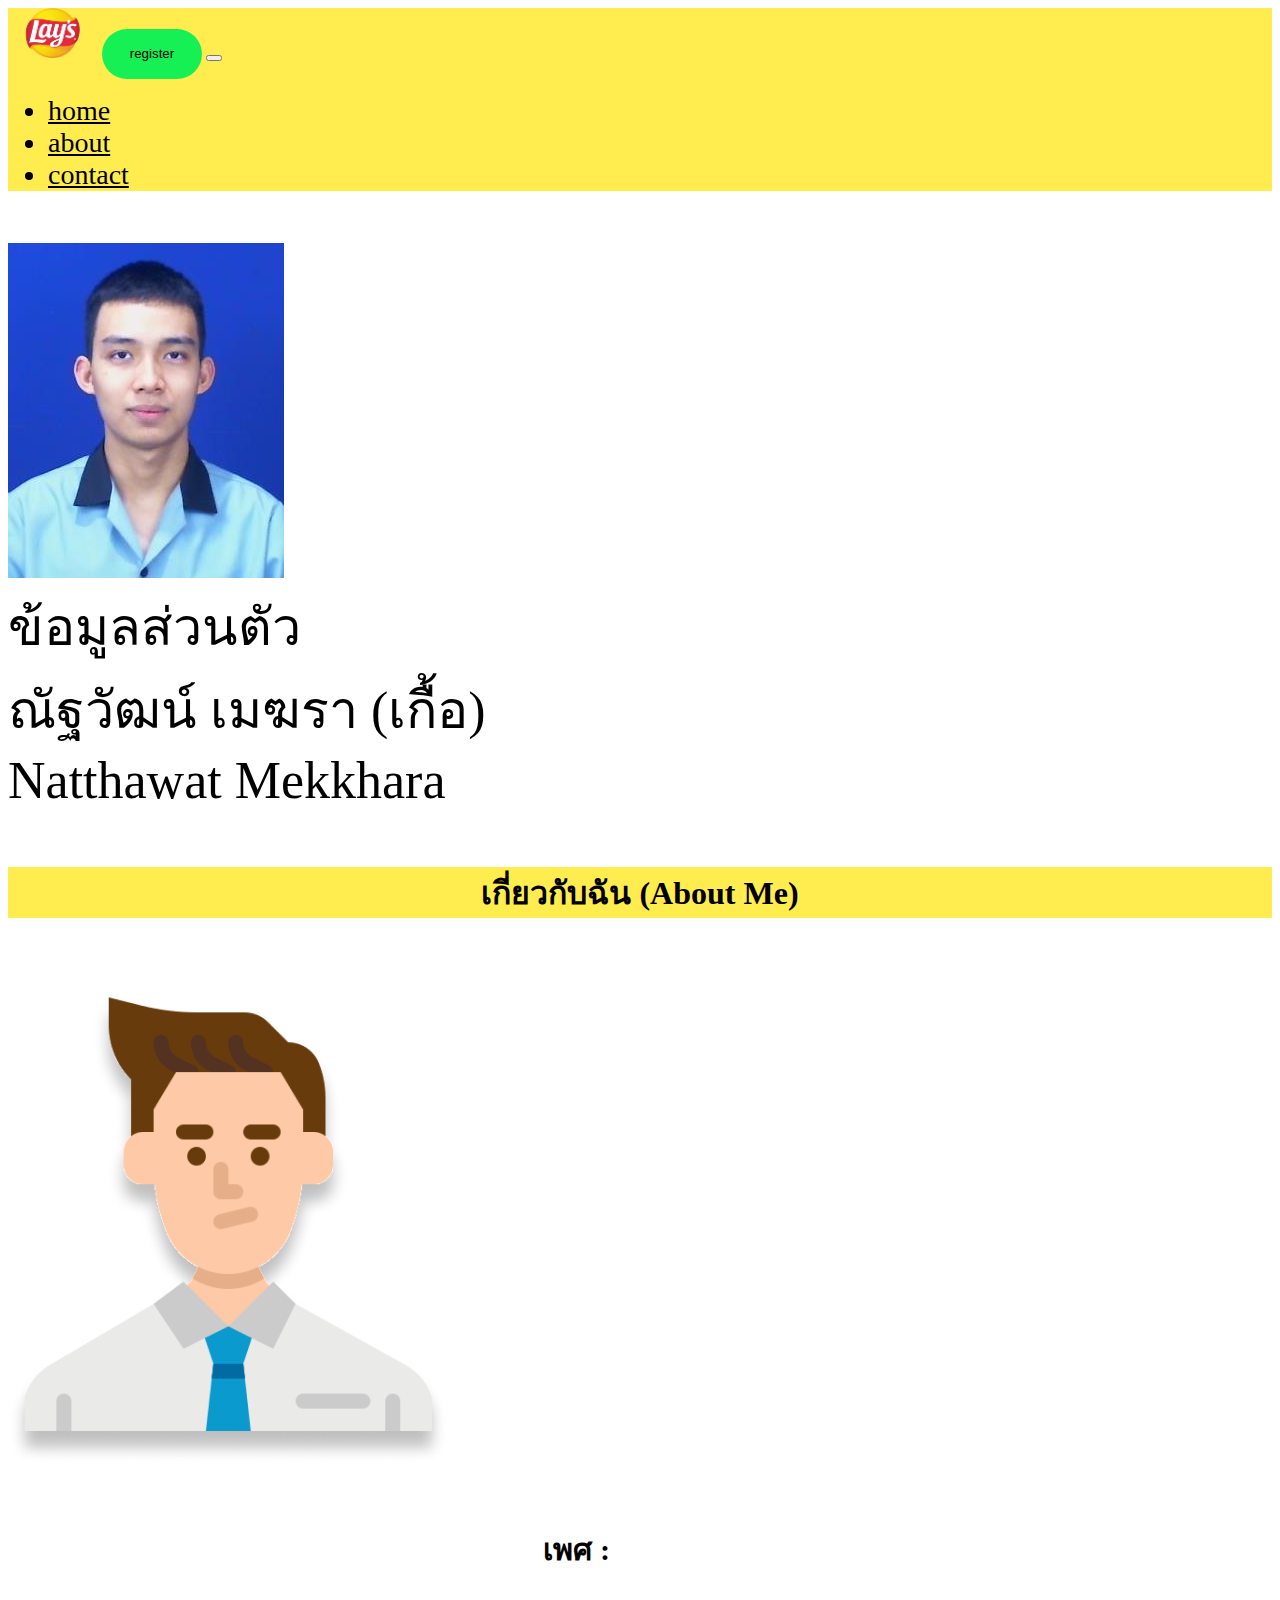
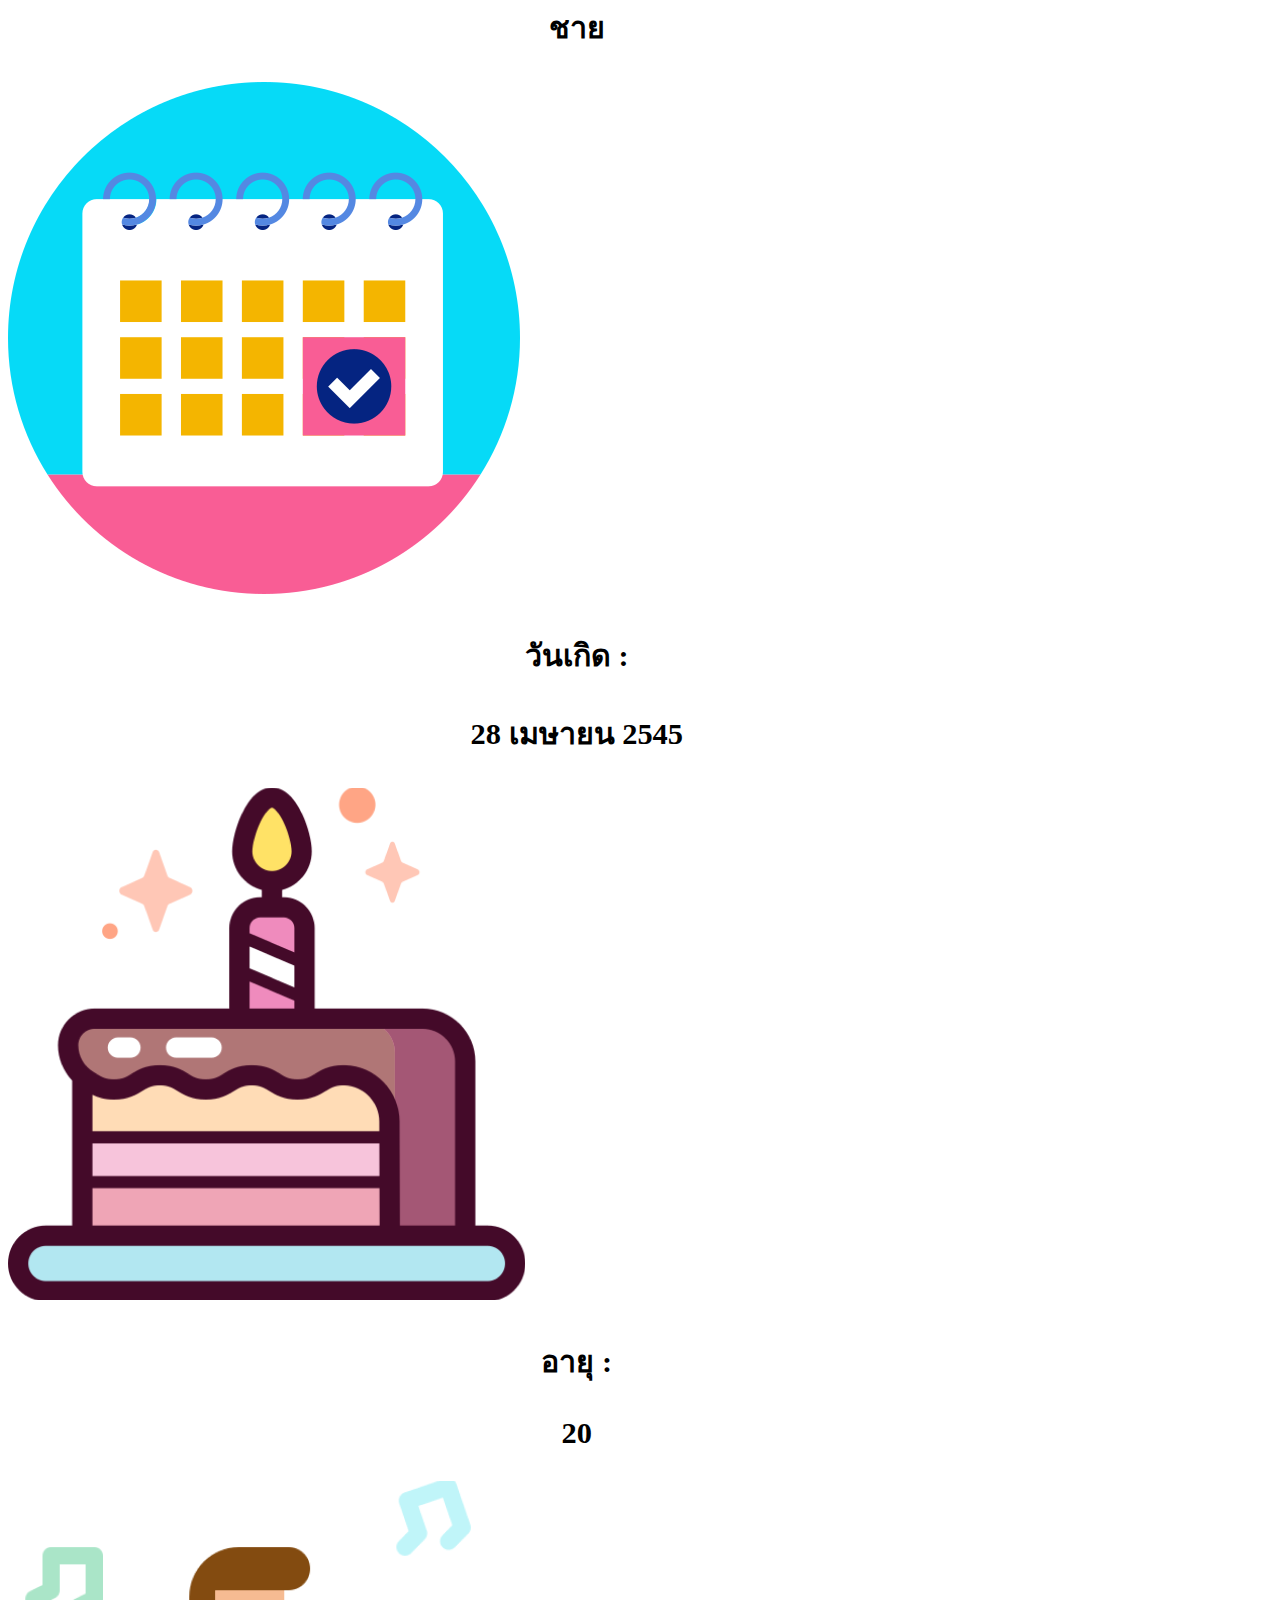
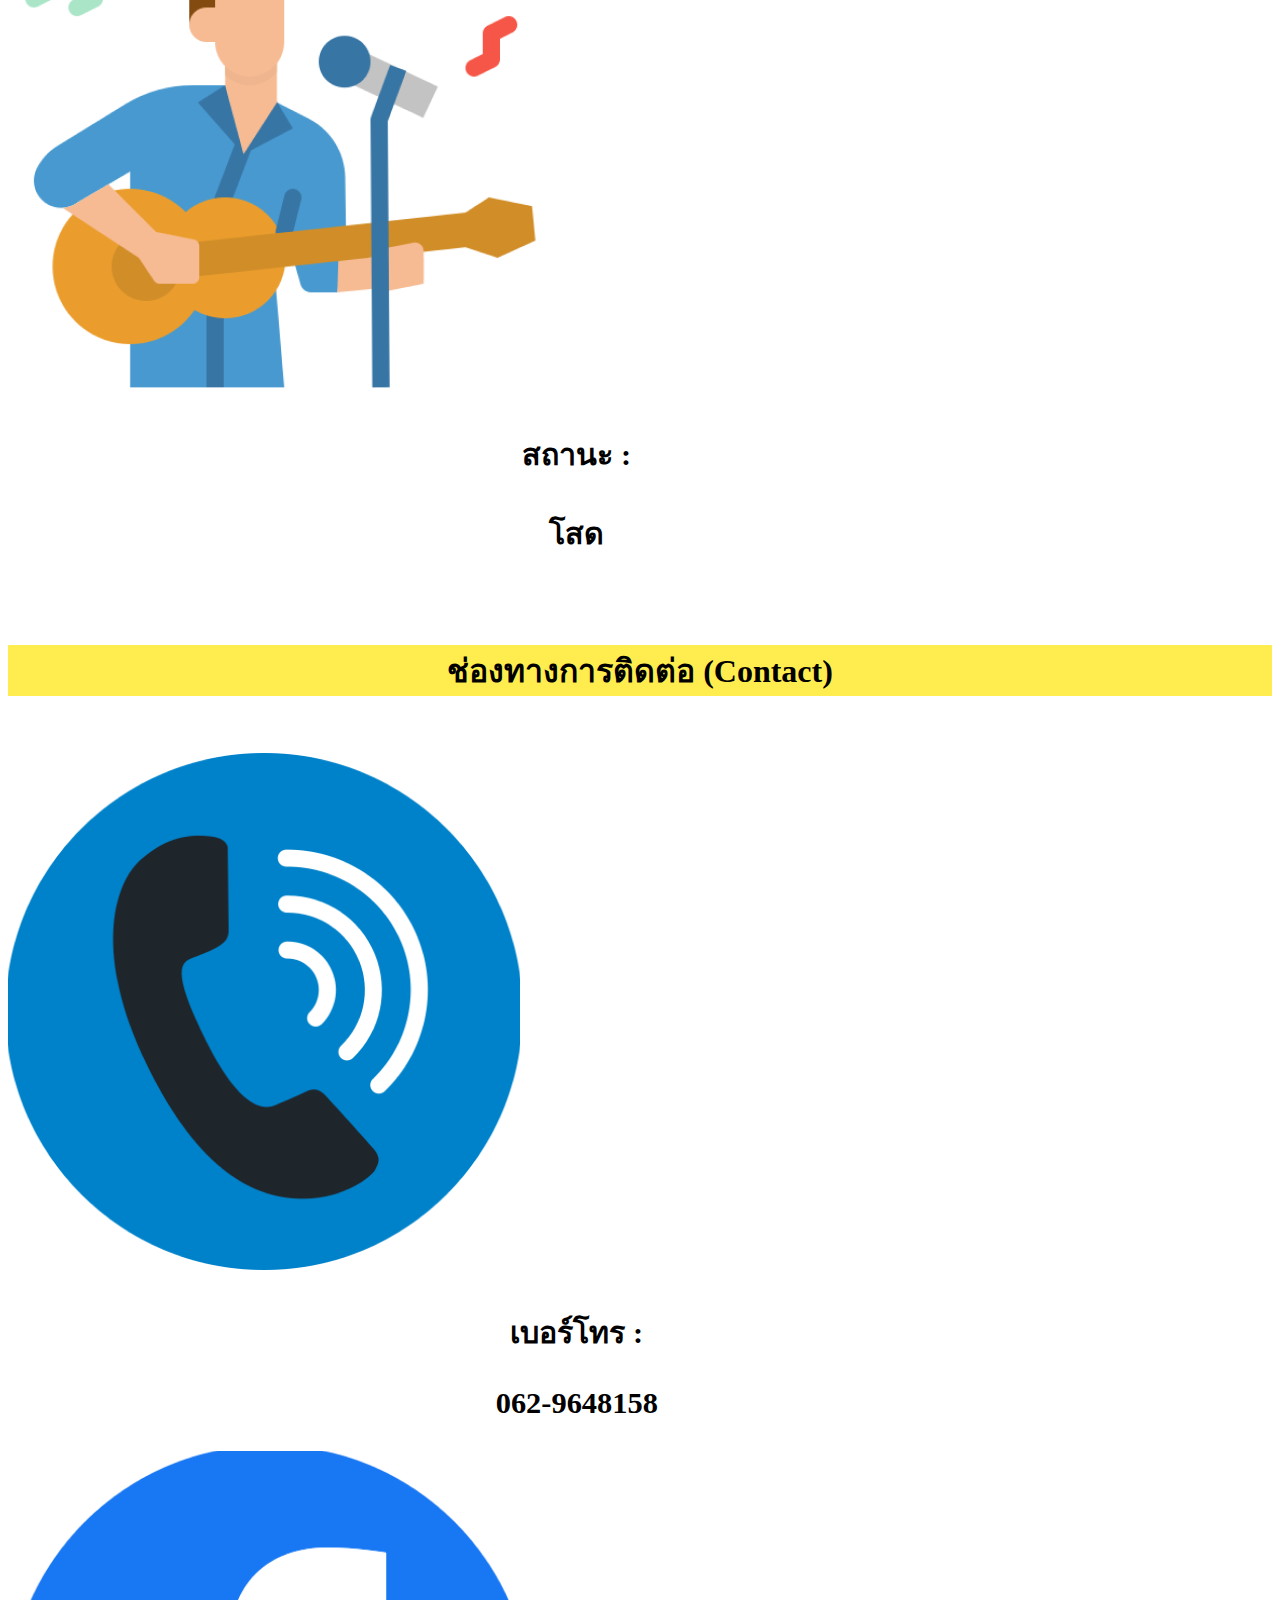
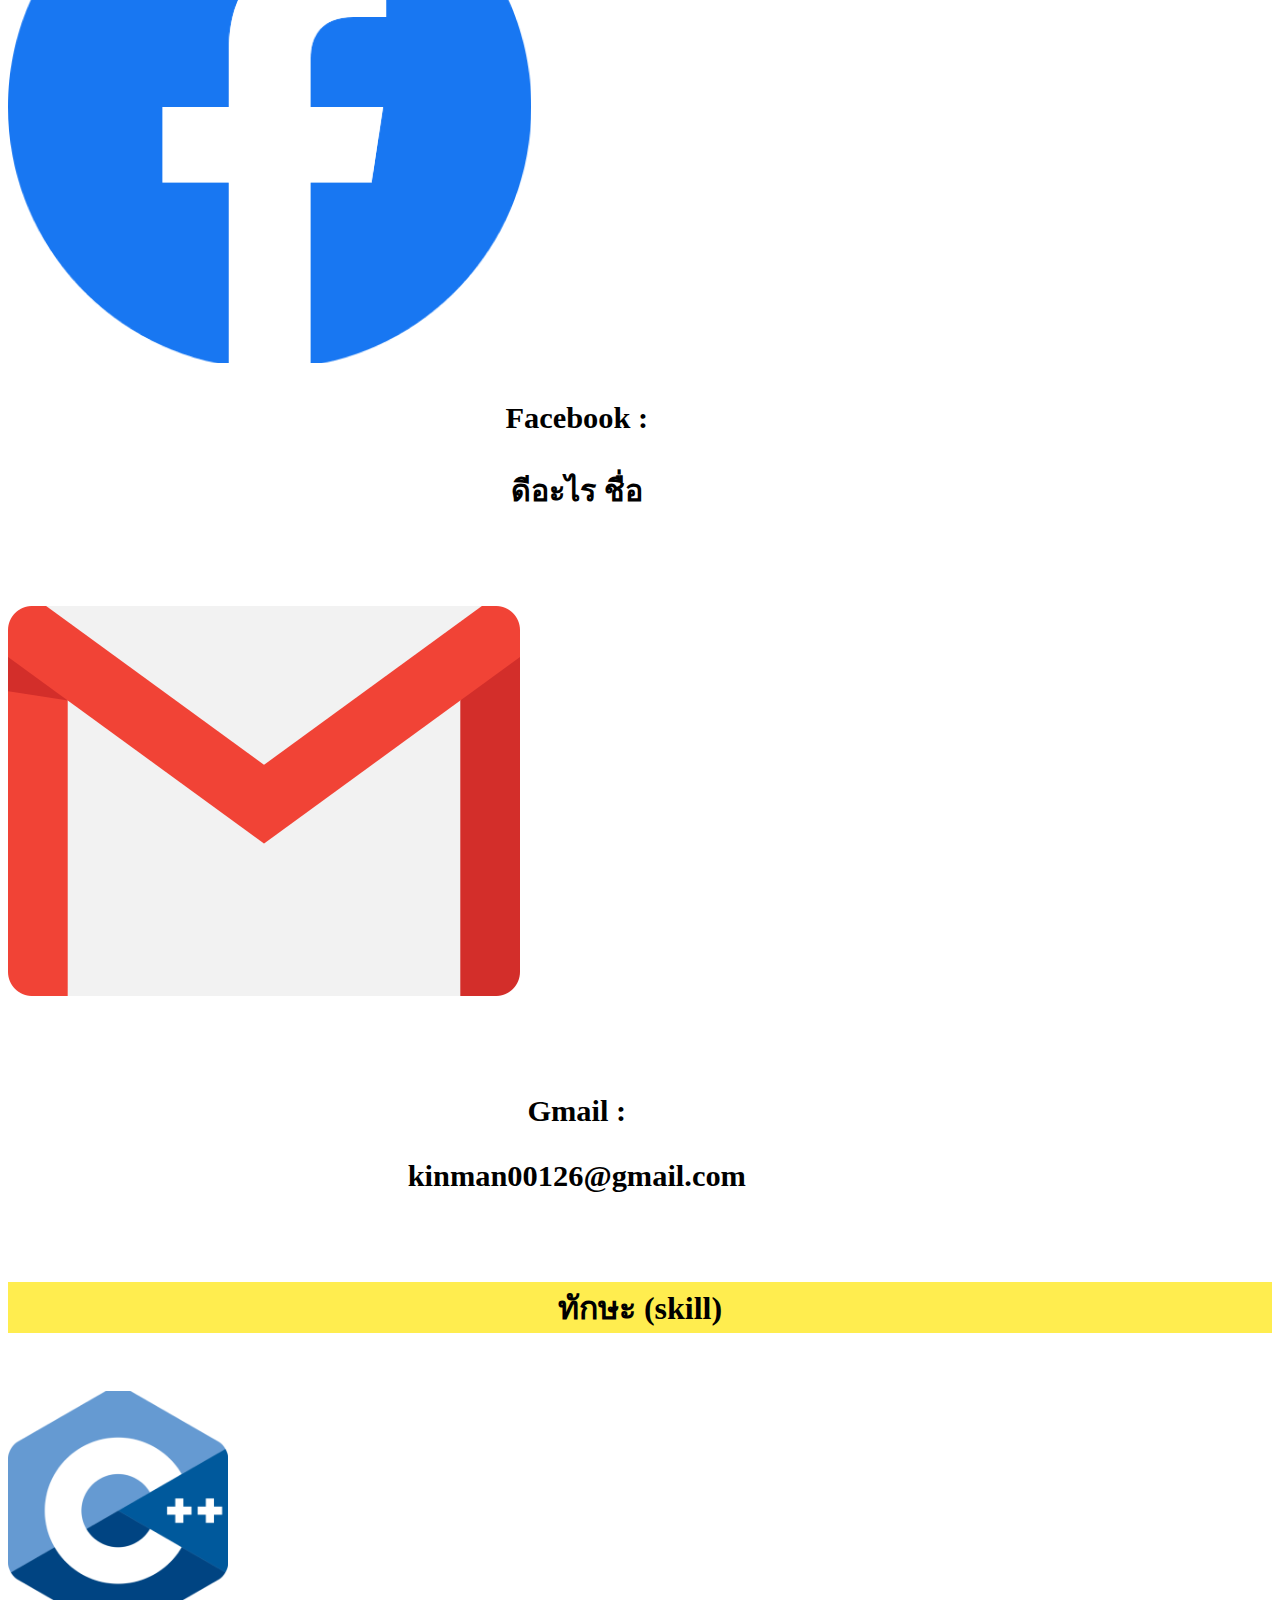
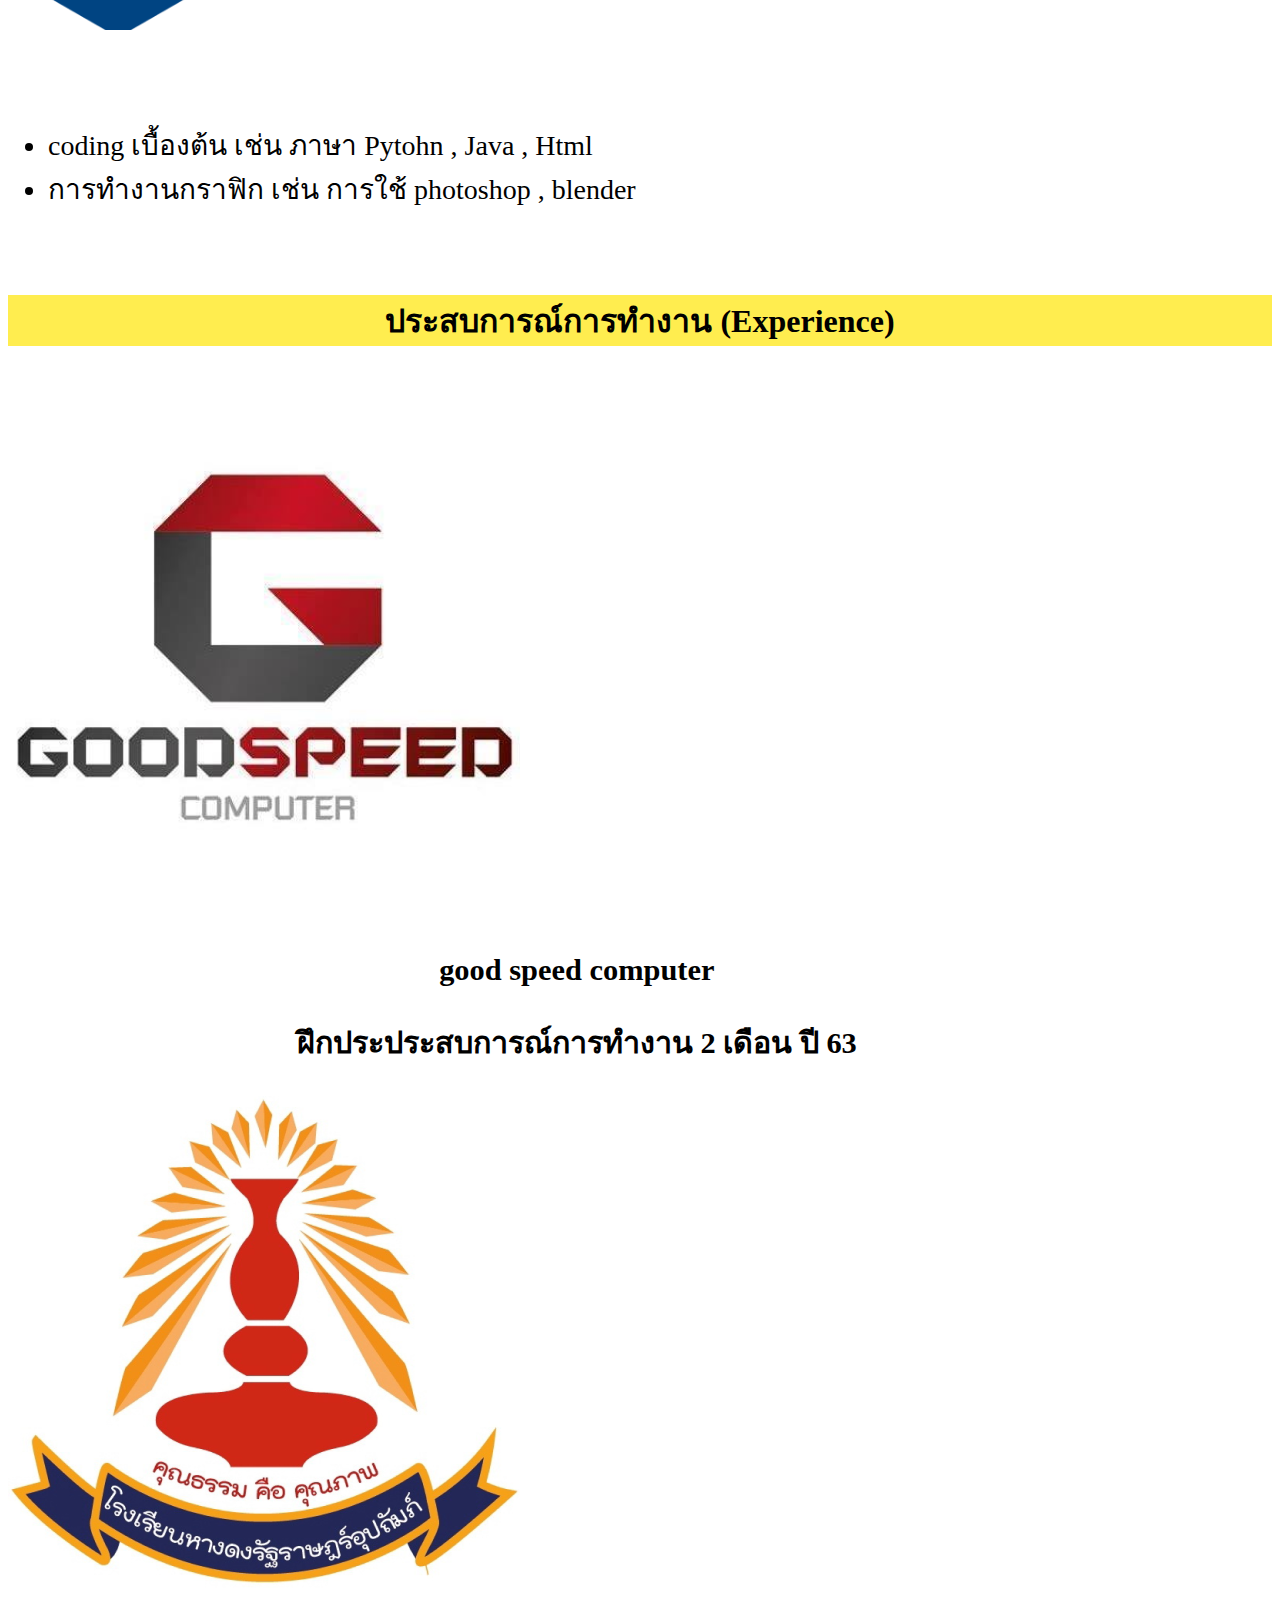
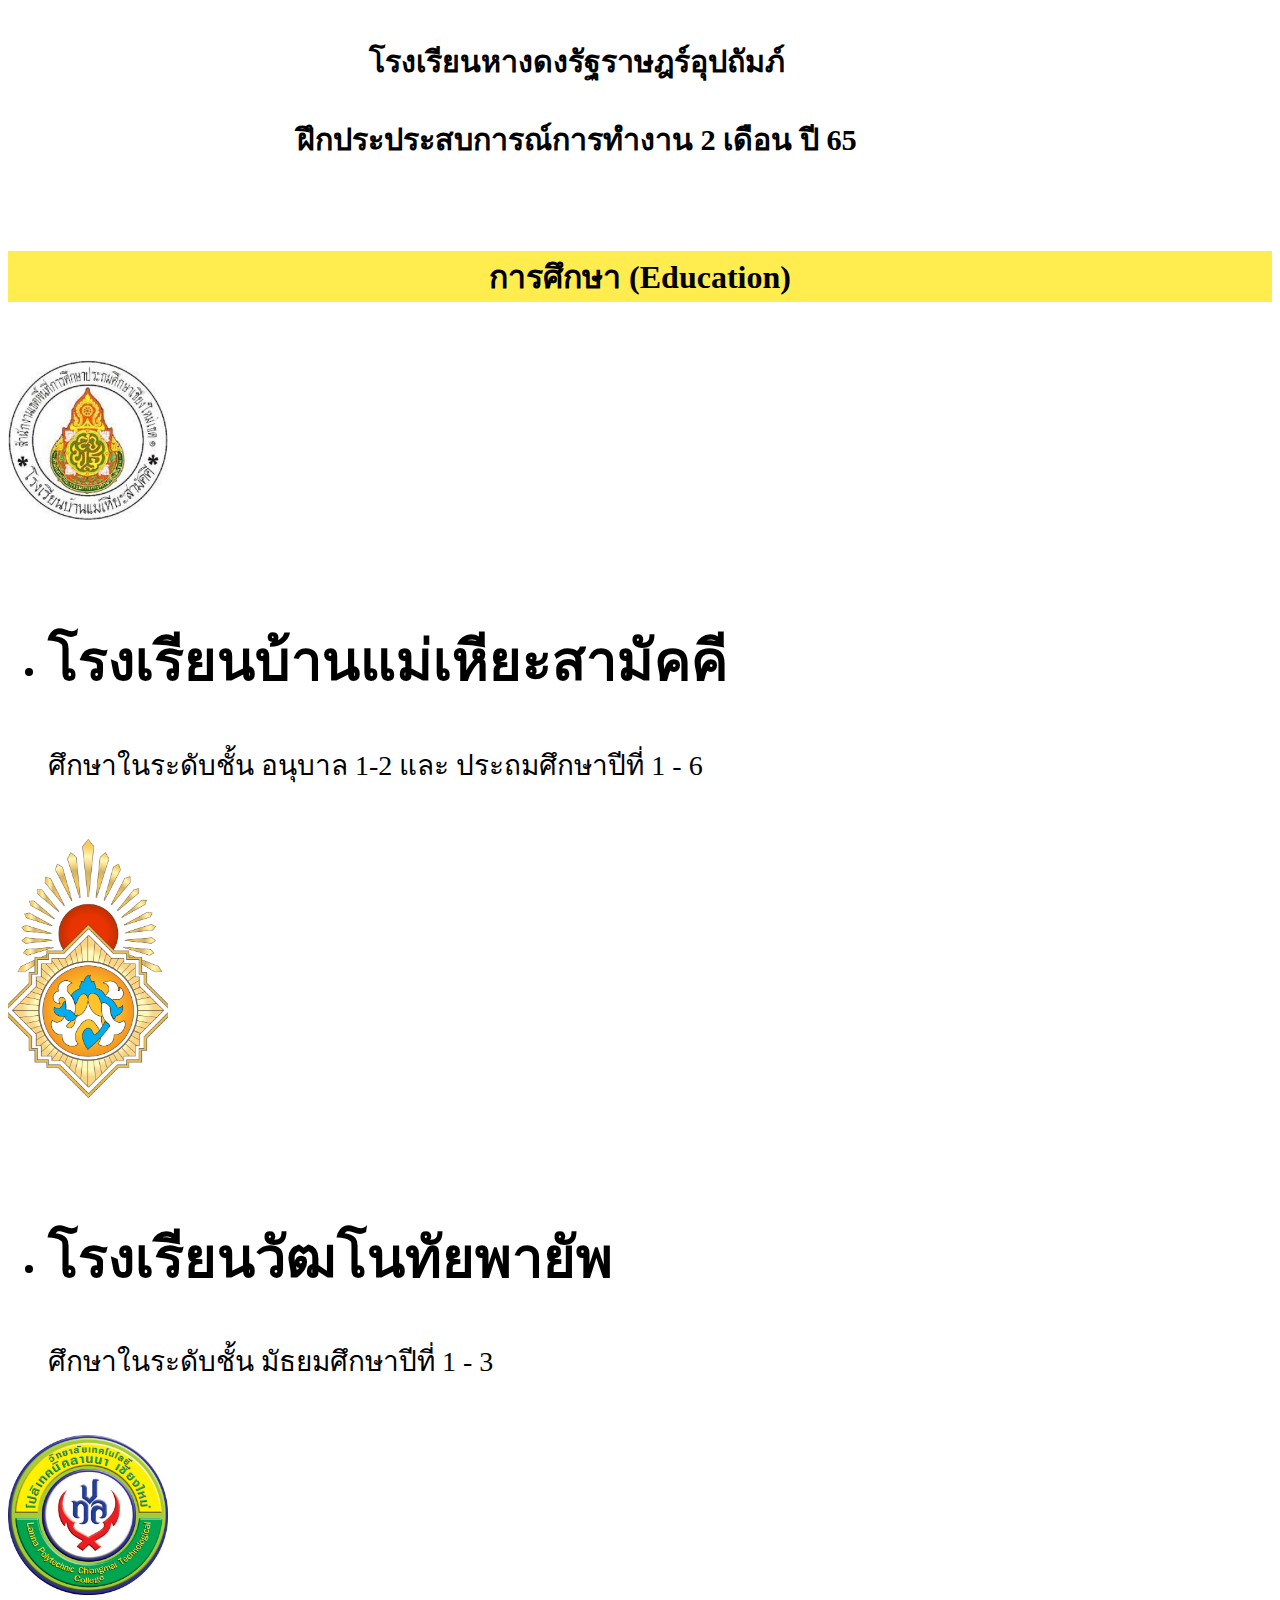
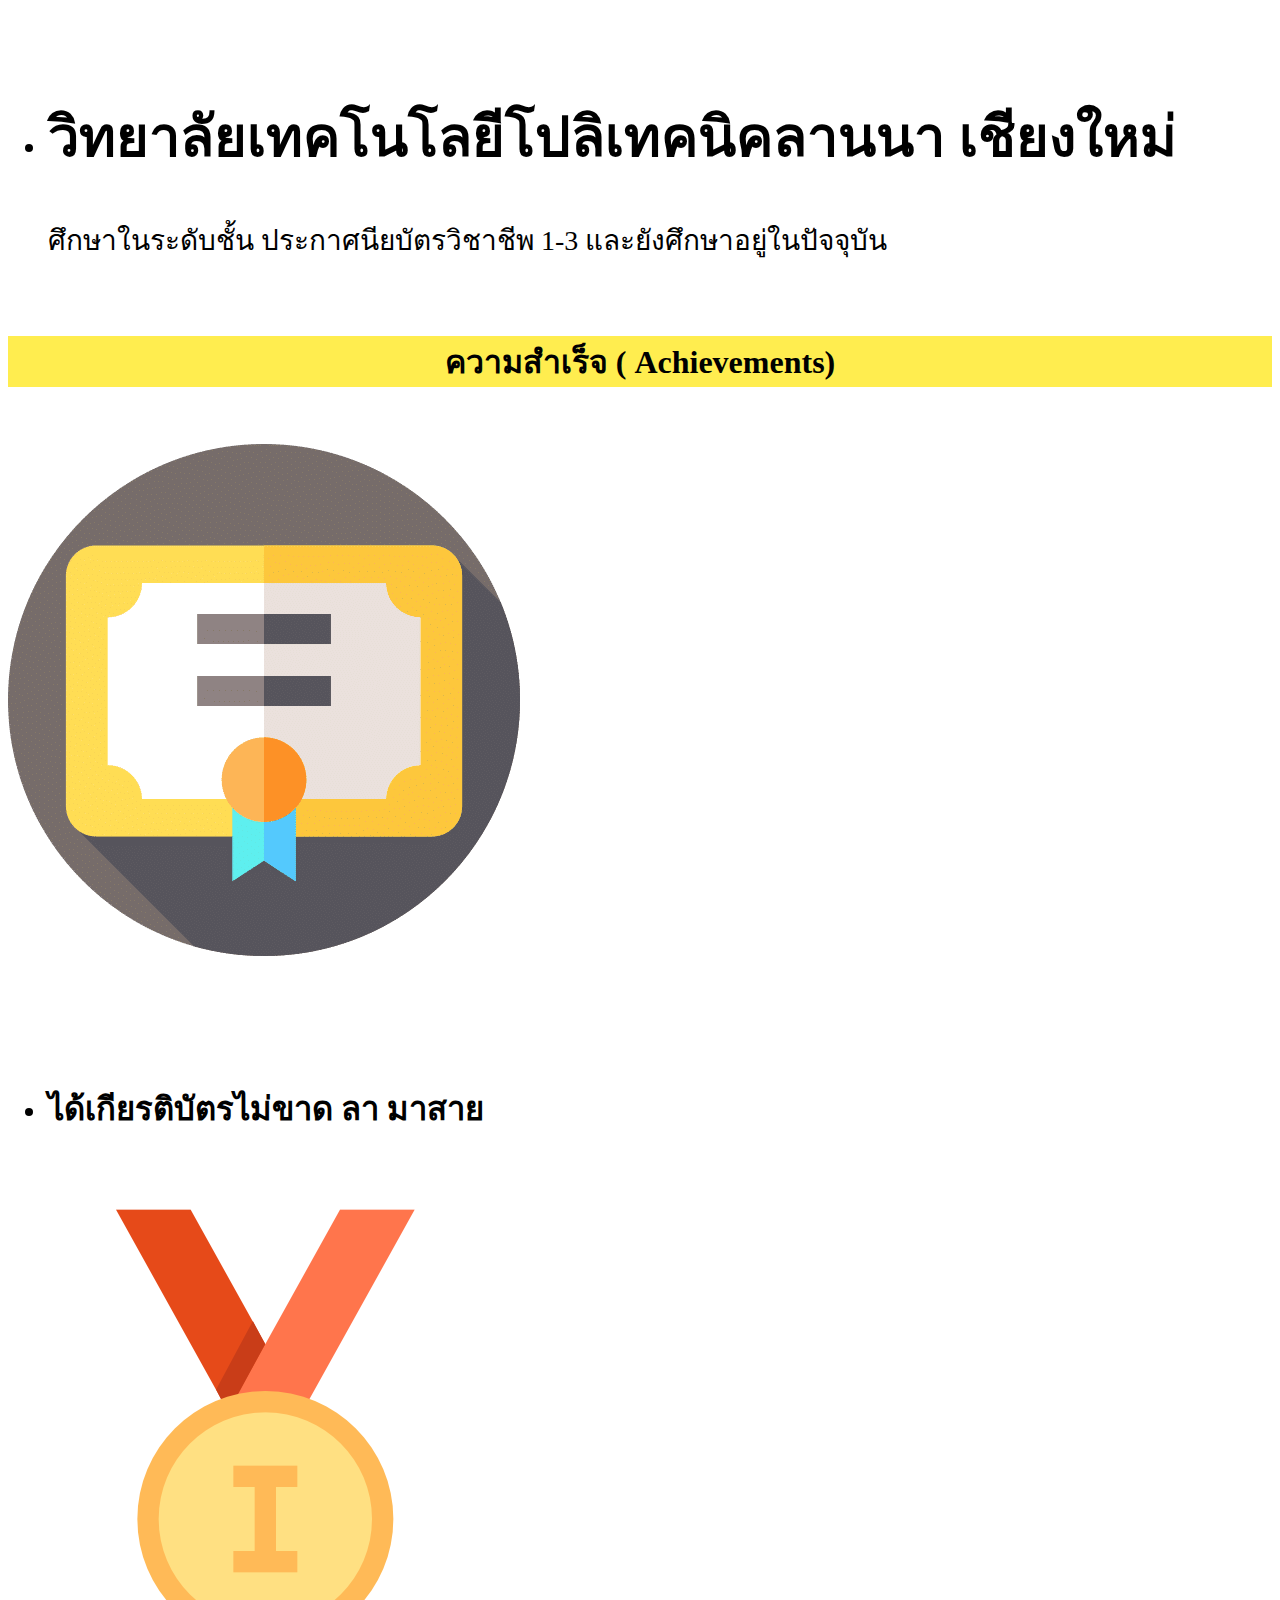
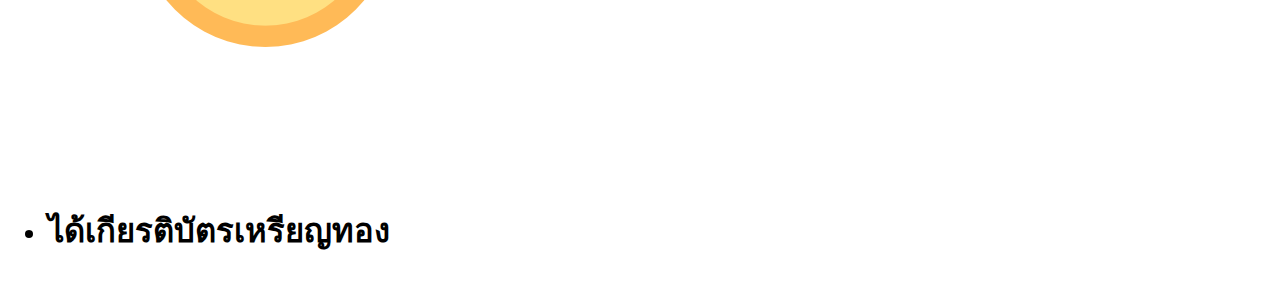
<file: index.html>
<!DOCTYPE html>
<html lang="en">
<head>
    <meta charset="UTF-8">
    <meta http-equiv="X-UA-Compatible" content="IE=edge">
    <meta name="viewport" content="width=device-width, initial-scale=1.0">
    <link href="https://cdn.jsdelivr.net/npm/bootstrap@5.2.3/dist/css/bootstrap.min.css" rel="stylesheet"
        integrity="sha384-rbsA2VBKQhggwzxH7pPCaAqO46MgnOM80zW1RWuH61DGLwZJEdK2Kadq2F9CUG65" crossorigin="anonymous">
    <script src="https://cdn.jsdelivr.net/npm/bootstrap@5.2.3/dist/js/bootstrap.bundle.min.js"
        integrity="sha384-kenU1KFdBIe4zVF0s0G1M5b4hcpxyD9F7jL+jjXkk+Q2h455rYXK/7HAuoJl+0I4"
        crossorigin="anonymous"></script>
    <link rel="stylesheet" href="abstyle.css">
    <title>about me</title>
</head>
<body>
    <nav class="navbar navbar-expand-sm navbar-dark justify-content-center ">
        <div class="container-fluid">
            <img src="img/LaysLogo.png" width="90px" height="50px">
            <button type="button" id="btn1">  register</button>
            <button class="navbar-toggler" type="button" data-bs-toggle="collapse" data-bs-target="#mynavbar">
                <span class="navbar-toggler-icon"></span>
            </button>

            <div class="collapse navbar-collapse" id="mynavbar">
                <ul class="navbar-nav me-auto">
                    <li class="nav-item">
                        <a class="nav-link" href="home.html">home</a>
                    </li>
                    <li class="nav-item">
                        <a class="nav-link" href="index.html">about</a>
                    </li>
                    <li class="nav-item">
                        <a class="nav-link" href="#">contact</a>
                    </li>
                </ul>
            </div>
        </div>
    </nav>

    <br><br>

    <div class="container">
    <div class="row" id ="profile">
        <div class="col-lg-4 col-md-8 col-sm-12">
        <div class="card">
        <img src="img/me.jpg"  class="rounded-circle" alt="">
        </div>
        </div>
        <div class="col-lg-8 col-md-10 col-sm-12">
            ข้อมูลส่วนตัว <br>
            ณัฐวัฒน์ เมฆรา (เกื้อ) <br>
            Natthawat Mekkhara  <br>
            </div>
    </div>
</div>

<br><br>

<div class="row" id="nav1">
    <div class="col-12">
   <center><h1>เกี่ยวกับฉัน  (About Me)</h1></center> 
    </div> 
</div>

<br><br>

<div class="container">
<div class="row" id="navbody1">
    
        <div class="col-lg-3 col-md-6 col-sm-6 ">
            <div class="card" style="width:90%" >
                <div class="imged">
                <img class="card-img-top" src="img/image 2.png" alt="Card image">
                </div>
                <div class="card-body">
                    <h3 class="card-title">เพศ :</h3> 
                     <h3 class="card-title"> ชาย</h3>  
                </div>
            </div>
        </div>
        <div class="col-lg-3 col-md-6 col-sm-6 ">
            <div class="card" style="width:90%">
                <div class="imged">
                <img class="card-img-top" src="img/image 3.png" alt="Card image">
            </div>
                <div class="card-body">
                    <h3 class="card-title">วันเกิด :   
                    <h3 class="card-title" >28 เมษายน 2545</h3>
                </div>
            </div>
        </div>
        <div class="col-lg-3 col-md-6 col-sm-6 ">
            <div class="card" style="width:90%">
                <div class="imged">
                <img class="card-img-top" src="img/image 4.png" alt="Card image">
            </div>
                <div class="card-body">
                    <h3 class="card-title">อายุ : </h3>
                    <h3 class="card-title"> 20</h3> 
                </div>
            </div>
        </div>
        <div class="col-lg-3 col-md-6 col-sm-6 ">
            <div class="card" style="width:90%">
                <div class="imged">
                <img class="card-img-top" src="img/image 5.png" alt="Card image">
            </div>
                <div class="card-body">
                    <h3 class="card-title">สถานะ : </h3>  
                    <h3 class="card-title"> โสด</h3>   
                </div>
            </div>
        </div>
</div>
</div>  

<br><br>

<div class="row" id="nav1">
    <div class="col-12">
   <center><h1>ช่องทางการติดต่อ (Contact)</h1></center> 
    </div> 
</div>

<br><br>

<div class="container">
    <div class="row" id="navbody1">
        
            <div class="col-lg-4 col-md-6 col-sm-12 ">
                <div class="card" style="width:90%" >
                    <div class="imged">
                        <img class="card-img-top" src="img/image 6.png" alt="Card image">
                    </div>
                    
                    <div class="card-body">
                        <h3 class="card-title">เบอร์โทร : </h3> 
                         <h3 class="card-title"> 062-9648158 </h3>  
                    </div>
                </div>
            </div>
            <div class="col-lg-4 col-md-6 col-sm-12 ">
                <div class="card" style="width:90%">
                    <div class="imged"> 
                        <img class="card-img-top" src="img/image 7.png" alt="Card image">
                    </div>
                    
                    <div class="card-body">
                        <h3 class="card-title">Facebook :  </h3>
                        <h3 class="card-title" >ดีอะไร ชื่อ</h3>
                    </div>
                </div>
            </div>
            <div class="col-lg-4 col-md-6 col-sm-12 ">
                <div class="card" style="width:90%">
                    <div class="imged"> 
                        <img class="card-img-top" src="img/image 8.png" alt="Card image">
                    </div>
                    
                    <div class="card-body">
                        <h3 class="card-title">Gmail : </h3>
                        <h3 class="card-title"> kinman00126@gmail.com</h3> 
                    </div>
                </div>
            </div>
    </div>
    </div>  


    <br><br>

    <div class="row" id="nav1">
        <div class="col-12">
       <center><h1>ทักษะ (skill)</h1></center> 
        </div> 
    </div>
    
    <br><br>

    <div class="container">
        <div class="row" id="navbody1">
            <div class="col-lg-4 col-md-6 col-sm-6">
                <div class="card">
                <img src="img/image 14.png" width="220px">
                </div>
                </div>
                <div class="col-lg-8 col-md-6 col-sm-6">
                    <div class="card" style="width:100%">
                    <ul>
                        <br> <br>
                    <li>coding เบื้องต้น เช่น ภาษา  Pytohn , Java , Html</li>
                    <li>การทำงานกราฟิก เช่น การใช้ photoshop , blender </li>
                    </ul>
                    </div>
                </div>
        </div>
    </div>

    <br><br>

    <div class="row" id="nav1">
        <div class="col-12">
       <center><h1>ประสบการณ์การทำงาน (Experience)</h1></center> 
        </div> 
    </div>
    
    <br><br>

    <div class="container">
        <div class="row" id="navbody1">
    
    <div class="col-lg-6s col-md-6 col-sm-12 ">
        <div class="card" style="width:90%" >
            <div class="imged"> 
                <img class="card-img-top" src="img/image 9.png" alt="Card image" >
            </div>
            
            <div class="card-body">
                <h3 class="card-title">good speed computer </h3> 
                 <h3 class="card-title"> ฝึกประประสบการณ์การทำงาน 2 เดือน ปี 63 </h3>  
            </div>
        </div>
    </div>
    <div class="col-lg-6 col-md-6 col-sm-12 ">
        <div class="card" style="width:90%">
            <div class="imged">
                <img class="card-img-top" src="img/image 10.png">
            </div>
           
            <div class="card-body">
                <h3 class="card-title">โรงเรียนหางดงรัฐราษฎร์อุปถัมภ์  </h3>
                <h3 class="card-title" >ฝึกประประสบการณ์การทำงาน 2 เดือน ปี 65</h3>
            </div>
        </div>
    </div>
    </div>
    </div>

    <br><br>

    <div class="row" id="nav1">
        <div class="col-12">
       <center><h1>การศึกษา (Education)</h1></center> 
        </div> 
    </div>
    
    <br><br>

    <div class="container">
        <div class="row" id="navbody1">
            <div class="col-lg-4 col-md-6 col-sm-6">
                <div class="card">
                <img src="img/image 13.png" width="160px">
                </div>
                </div>
                <div class="col-lg-8 col-md-6 col-sm-6">
                    <div  style="width:100%">
                    <ul>
                        <br> <br>
                    <li> <h1>โรงเรียนบ้านแม่เหียะสามัคคี</h1> </li>
                    <li class="nonee">ศึกษาในระดับชั้น อนุบาล 1-2 และ ประถมศึกษาปีที่ 1 - 6  </li>
                    </ul>
                    </div>
                </div>
        </div>
        <br><br>
        <div class="row" id="navbody1">
            <div class="col-lg-4 col-md-6 col-sm-6">
                <div class="card">
                <img src="img/image 11.png" width="160px">
            </div>
                </div>
                <div class="col-lg-8 col-md-6 col-sm-6">
                    <div  style="width:100%">
                    <ul>
                        <br> <br> <br>
                    <li> <h1>โรงเรียนวัฒโนทัยพายัพ</h1> </li>
                    <li class="nonee">ศึกษาในระดับชั้น มัธยมศึกษาปีที่ 1 - 3  </li>
                    </ul>
                    </div>
                </div>
        </div>
        <br><br>
        <div class="row" id="navbody1">
            <div class="col-lg-4 col-md-6 col-sm-6">
                <div class="card">
                <img src="img/image 12.png" width="160px">
            </div>
                </div>
                <div class="col-lg-8 col-md-6 col-sm-6">
                    <div  style="width:100%">
                    <ul>
                        <br> <br>
                    <li> <h1>วิทยาลัยเทคโนโลยีโปลิเทคนิคลานนา เชียงใหม่</h1> </li>
                    <li class="nonee">ศึกษาในระดับชั้น ประกาศนียบัตรวิชาชีพ 1-3 และยังศึกษาอยู่ในปัจจุบัน </li>
                    </ul>
                    </div>
                </div>
        </div>
    </div>

    <br><br>

    <div class="row" id="nav1">
        <div class="col-12">
       <center><h1>ความสำเร็จ ( Achievements)</h1></center> 
        </div> 
    </div>
    
    <br><br>
   
    <div class="container">
        <div class="row" id="navbody1">
    
            <div class="col-lg-6s col-md-6 col-sm-12 ">
                <div class="card" style="width:90%" >
                    <div class="imged">
                      <img class="card-img-top" src="img/image 15.png" >
                    </div>
                    <div class="card-body">
                        <ul>
                            <br> <br>
                        <li> <h3>ได้เกียรติบัตรไม่ขาด ลา มาสาย</h3> </li>
                        </ul>
                         
                    </div>
                </div>
            </div>
            <div class="col-lg-6 col-md-6 col-sm-12 ">
                <div class="card" style="width:90%">
                    <div class="imged">
                        <img class="card-img-top" src="img/image 16.png" >
                    </div>
                    <div class="card-body"> 
                        <ul>
                            <br> <br>
                        <li> <h3>ได้เกียรติบัตรเหรียญทอง</h3> </li>
                        </ul>
                        
                    </div>
                </div>
            </div>
            </div>
    </div>


</body>
</html>
</file>
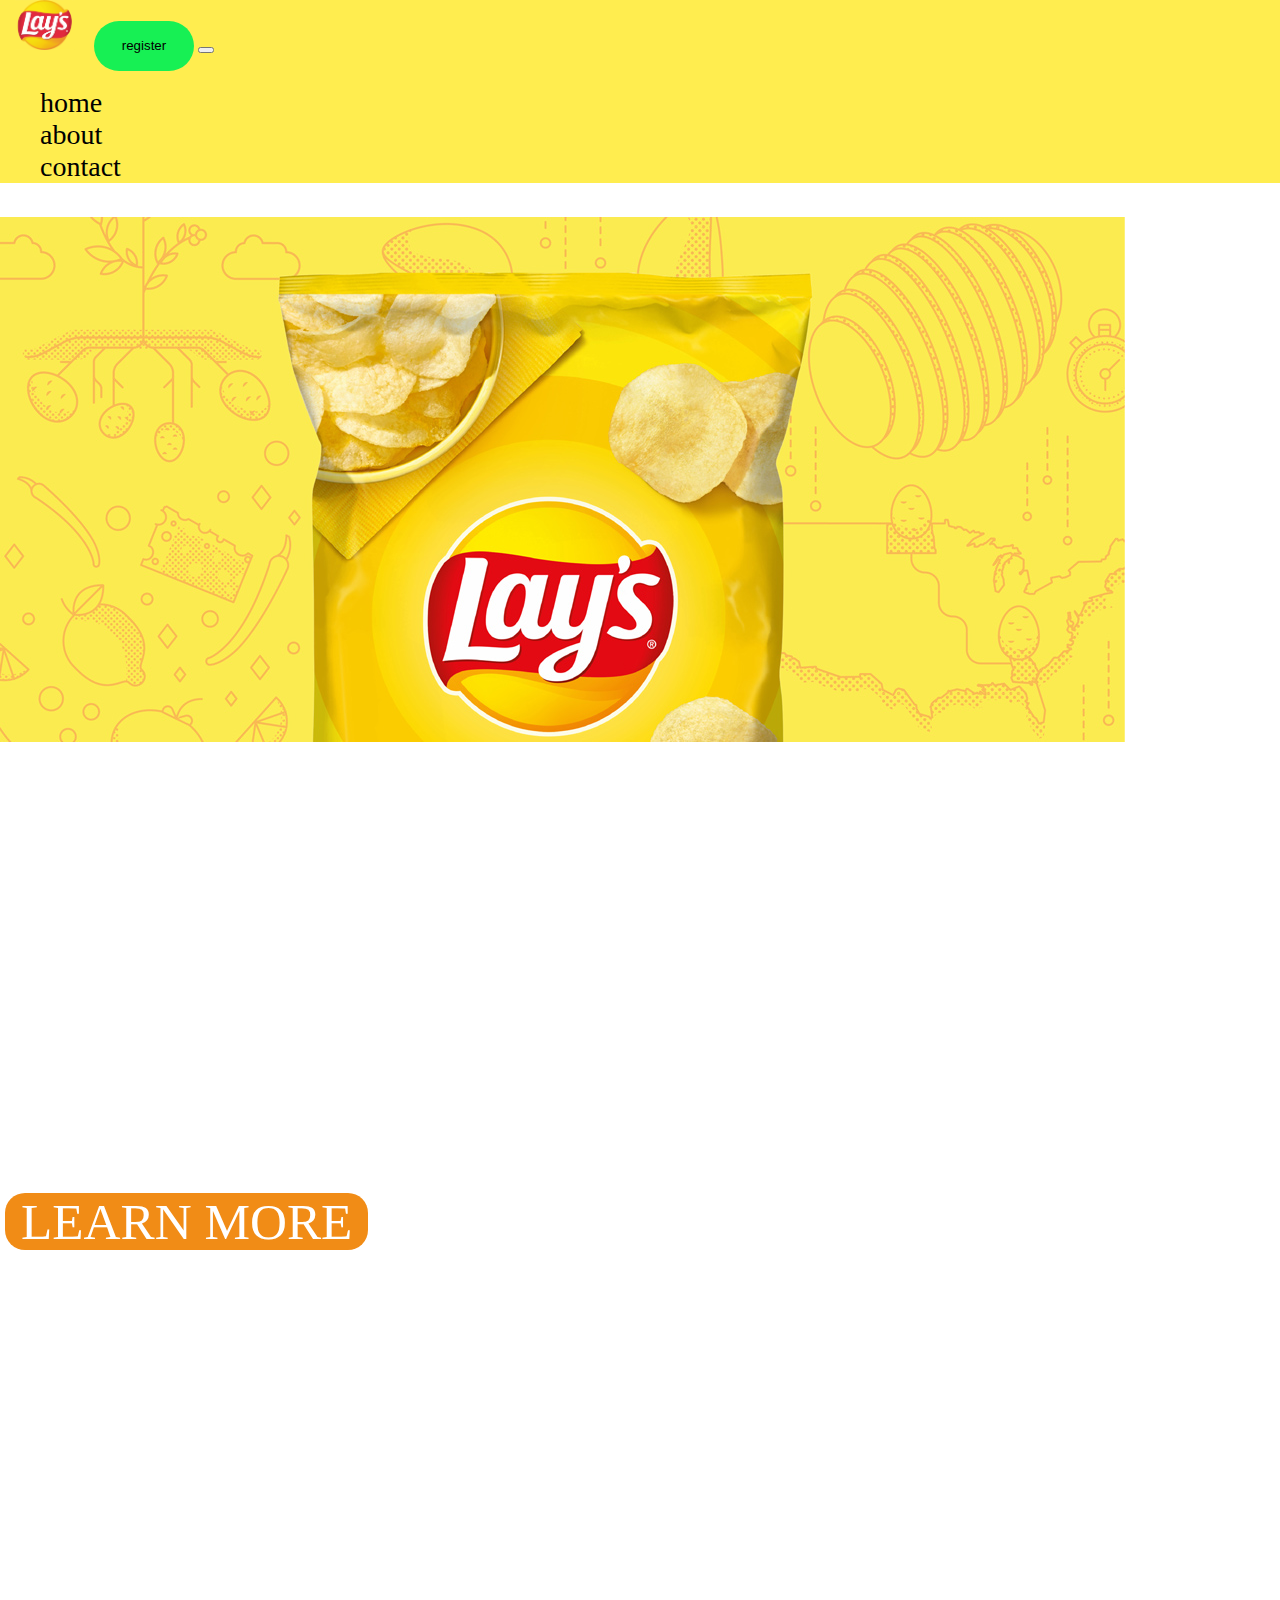
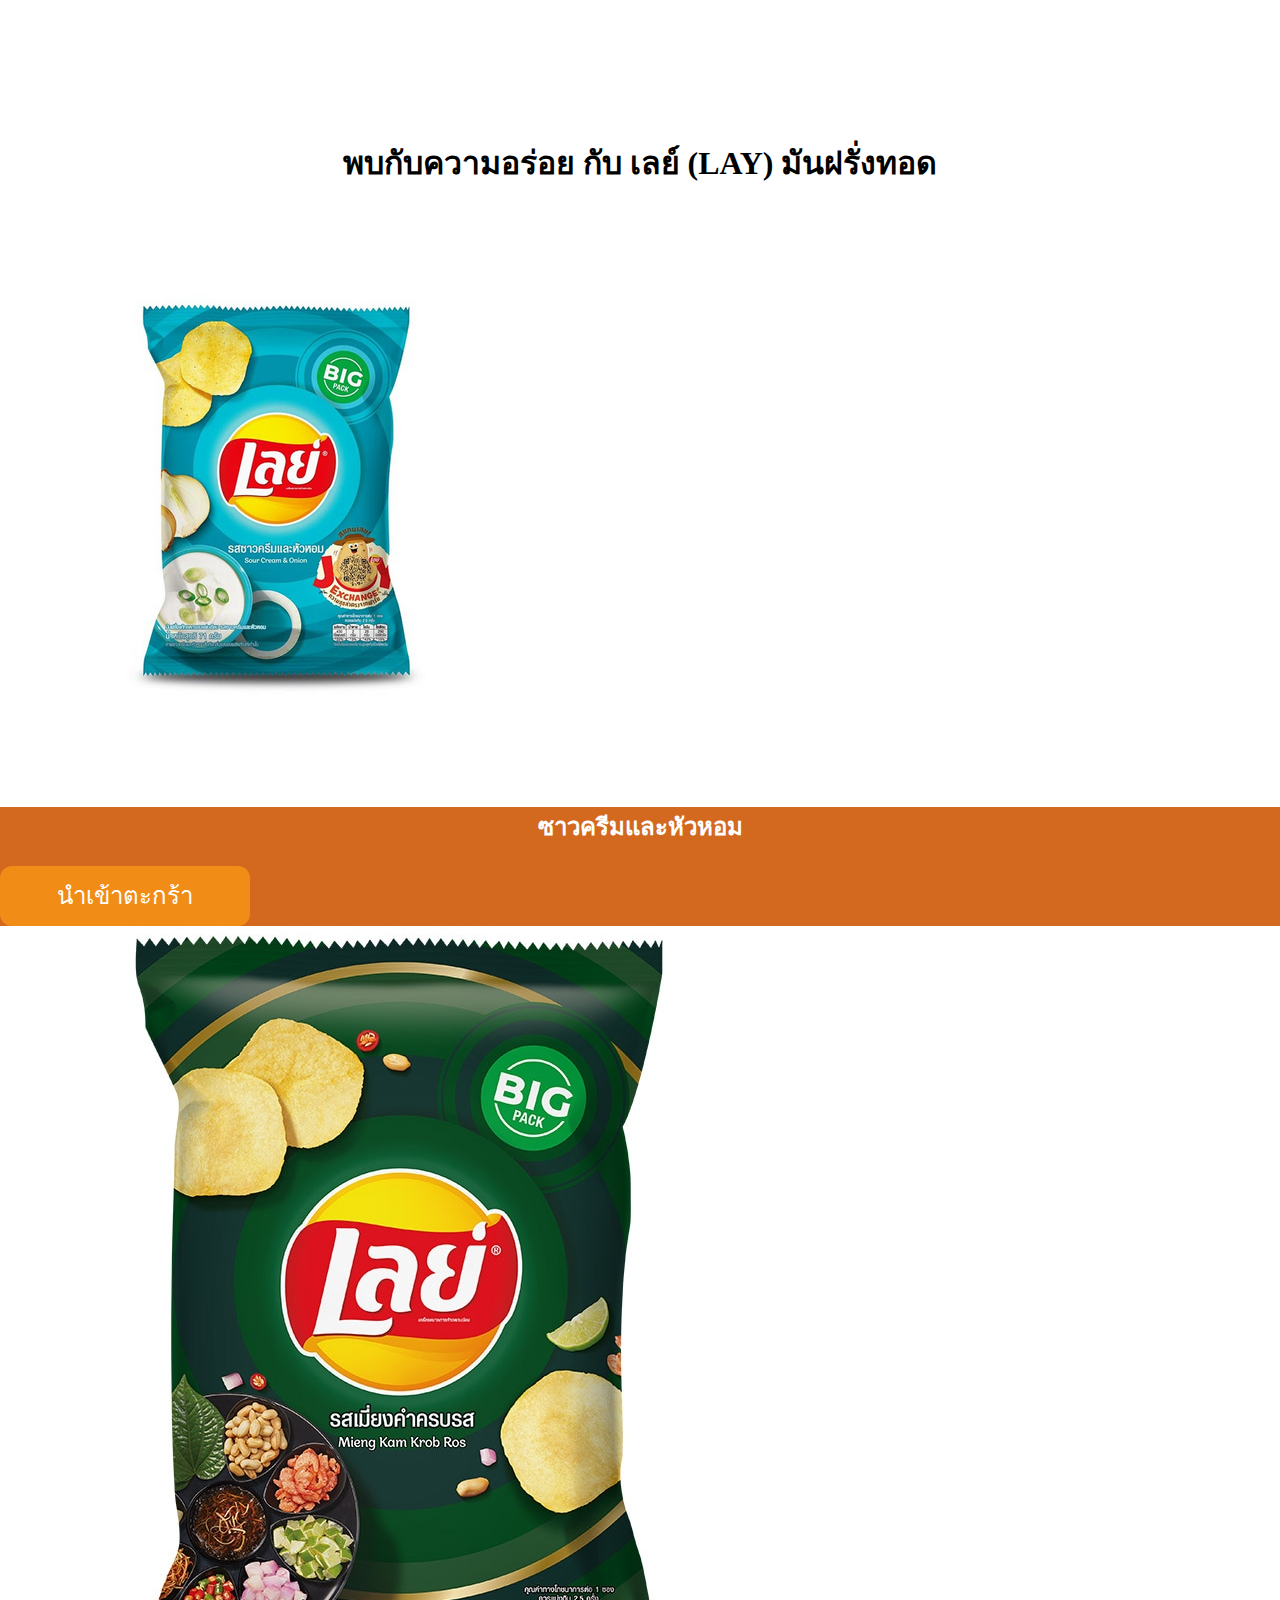
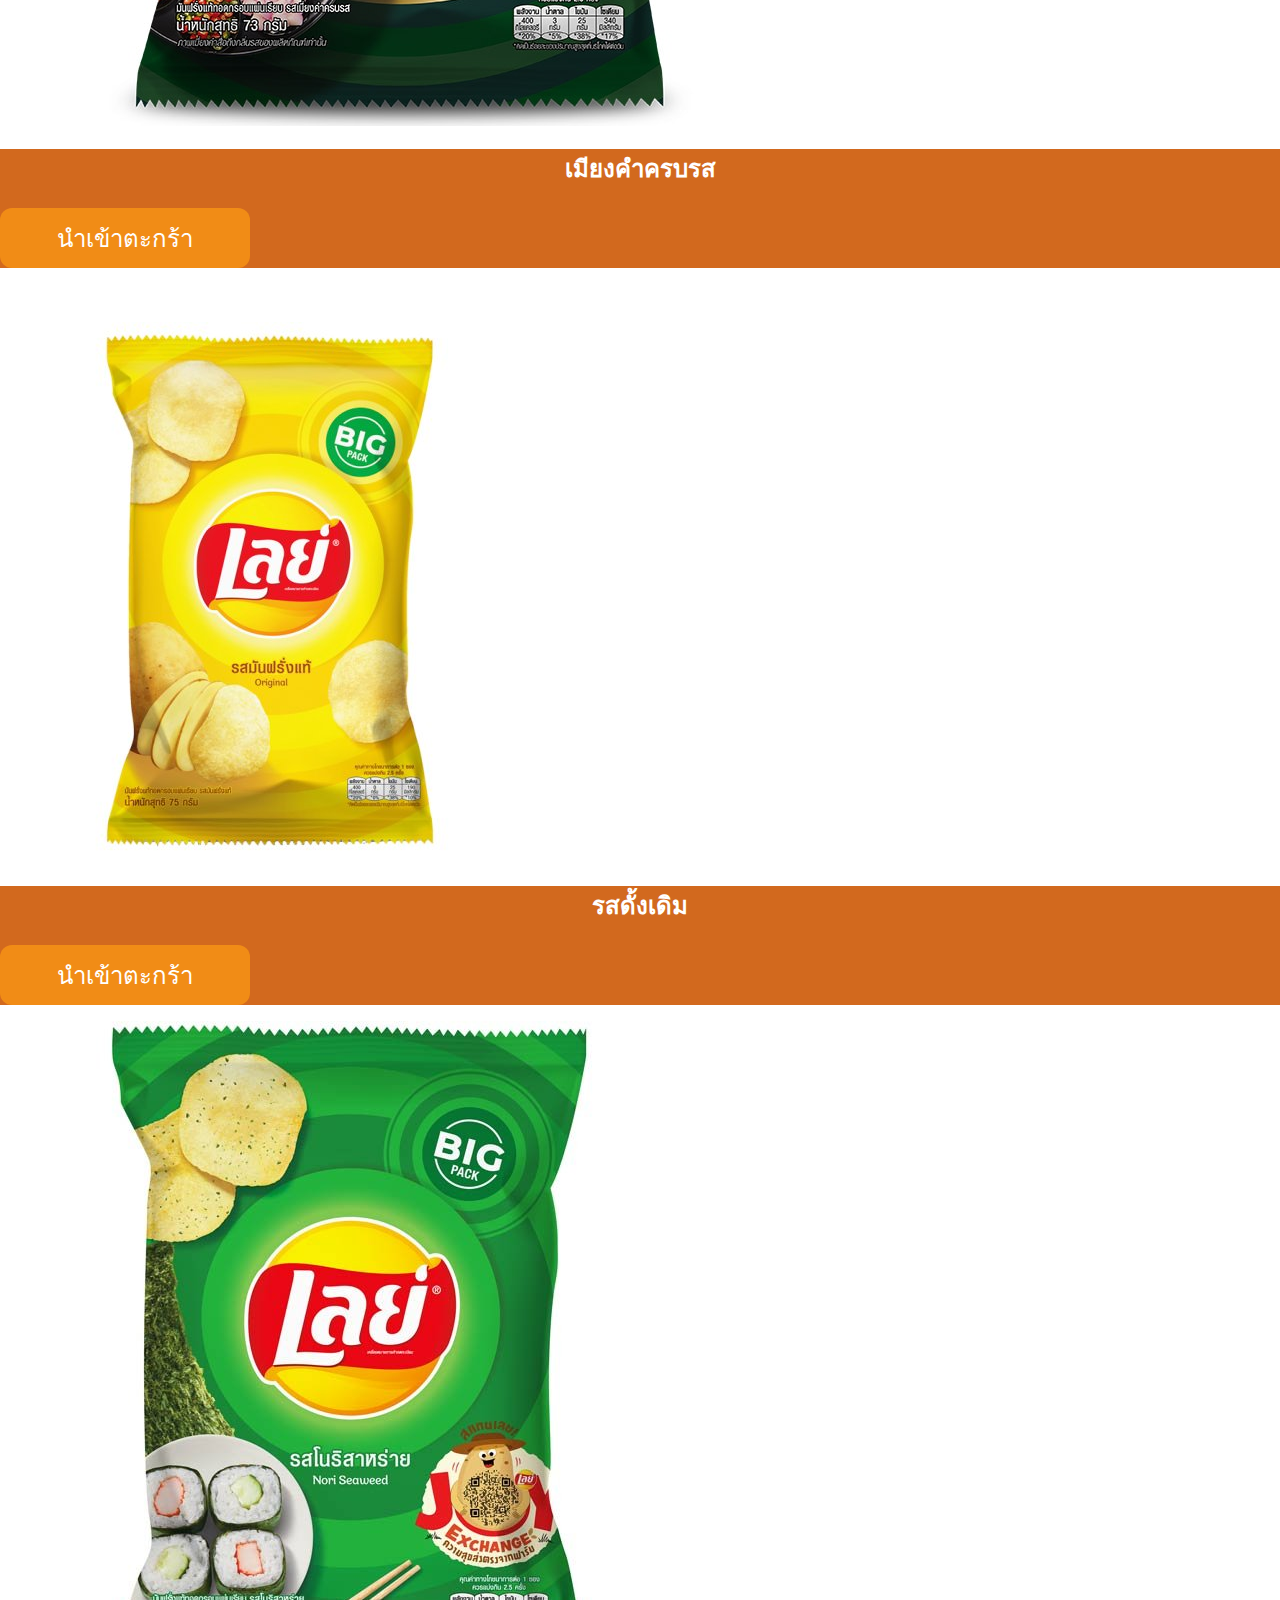
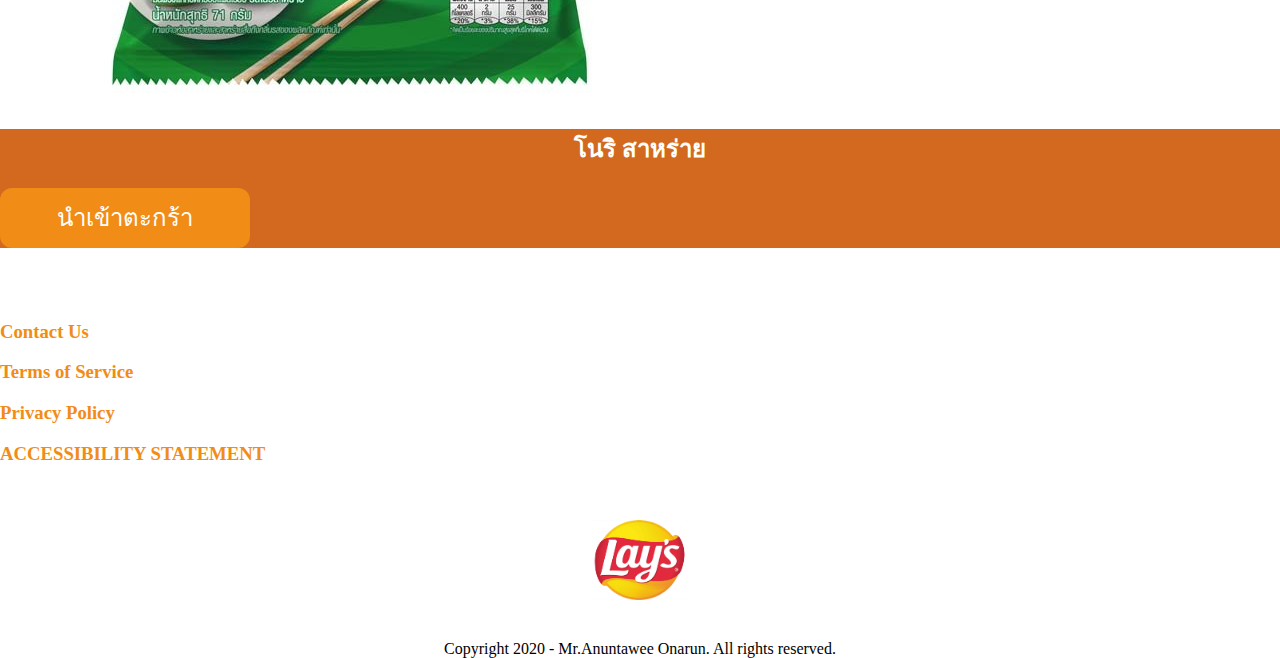
<file: home.html>
<!DOCTYPE html>
<html lang="en">

<head>
    <meta charset="UTF-8">
    <meta http-equiv="X-UA-Compatible" content="IE=edge">
    <meta name="viewport" content="width=device-width, initial-scale=1.0">
    <title>Home</title>
    <link href="https://cdn.jsdelivr.net/npm/bootstrap@5.2.3/dist/css/bootstrap.min.css" rel="stylesheet"
        integrity="sha384-rbsA2VBKQhggwzxH7pPCaAqO46MgnOM80zW1RWuH61DGLwZJEdK2Kadq2F9CUG65" crossorigin="anonymous">
    <script src="https://cdn.jsdelivr.net/npm/bootstrap@5.2.3/dist/js/bootstrap.bundle.min.js"
        integrity="sha384-kenU1KFdBIe4zVF0s0G1M5b4hcpxyD9F7jL+jjXkk+Q2h455rYXK/7HAuoJl+0I4"
        crossorigin="anonymous"></script>
    <link rel="stylesheet" href="style.css">
</head>

<body>

    <nav class="navbar navbar-expand-sm navbar-dark sticky-top ">
        <div class="container-fluid">
            <img src="img/LaysLogo.png" width="90px" height="50px">
            <button type="button" id="btn1">register</button>
            <button class="navbar-toggler" type="button" data-bs-toggle="collapse" data-bs-target="#mynavbar">
                <span class="navbar-toggler-icon"></span>
            </button>

            <div class="collapse navbar-collapse" id="mynavbar">
                <ul class="navbar-nav me-auto">
                    <li class="nav-item">
                        <a class="nav-link" href="home.html">home</a>
                    </li>
                    <li class="nav-item">
                        <a class="nav-link" href="index.html">about</a>
                    </li>
                    <li class="nav-item">
                        <a class="nav-link" href="#">contact</a>
                    </li>
                </ul>
            </div>
        </div>
    </nav>


    <br>

    <div class="backgg">
            <!-- <div class="carousel-inner">
                    <img src="img/backgg.jpg" class="d-block w-100" >
                    
                    <div class="carousel-caption" id="bodytextonpic" >                  
                        <a href="abou.html"  id="btn3">LEARN MORE</a>                 
                    </div>
            </div> -->
            <div class="card" style="width:100%">
                <img class="card-img-top" src="img/backgg.jpg" alt="Card image">
                <div class="card-img-overlay">
                  <a href="index.html" id="btn3">LEARN MORE</a>
                </div>
              </div>

    </div>
    

    <br>

    <div class="row">
        <center>
            <h1>พบกับความอร่อย กับ เลย์ (LAY) มันฝรั่งทอด</h1>
        </center>
    </div>

    <br>
    <div class="container" id="con1">
        <div class="row">
            <div class="col-lg-6 col-md-12 col-sm-12 ">
                <div class="card" style="width:100%">
                    <img class="card-img-top" src="img/01.jpg" alt="Card image">
                    <div class="card-body" id="card1">
                        <h2 class="card-title">ซาวครีมและหัวหอม</h2>

                        <button type="button" id="btn4">นำเข้าตะกร้า</button>
                    </div>
                </div>
            </div>

            <div class="col-lg-6 col-md-12 col-sm-12 ">
                <div class="card" style="width:100%">
                    <img class="card-img-top" src="img/02.jpg" alt="Card image">
                    <div class="card-body" id="card2">
                        <h2 class="card-title">เมียงคำครบรส</h2>

                        <button type="button" id="btn5">นำเข้าตะกร้า</button>
                    </div>
                </div>
            </div>


        </div>
    </div>
    <br><br><br>

    <div class="container" id="con1">
        <div class="row">
            <div class="col-lg-6 col-md-12 col-sm-12 ">
                <div class="card" style="width:100%">
                    <img class="card-img-top" src="img/03.jpg" alt="Card image">
                    <div class="card-body" id="card1">
                        <h2 class="card-title">รสดั้งเดิม</h2>

                        <button type="button" id="btn4">นำเข้าตะกร้า</button>
                    </div>
                </div>
            </div>

            <div class="col-lg-6 col-md-12 col-sm-12 ">
                <div class="card" style="width:100%">
                    <img class="card-img-top" src="img/04.jpg" alt="Card image">
                    <div class="card-body" id="card2">
                        <h2 class="card-title">โนริ สาหร่าย</h2>

                        <button type="button" id="btn5">นำเข้าตะกร้า</button>
                    </div>
                </div>
            </div>


        </div>
    </div>

    <br><br><br>
    <div class="container">
    <div class="row">
        <div class="col-md-3 col-sm-12"> <a href="#"><h3>Contact Us</h3> </a></div>
        <div class="col-md-3 col-sm-12"> <a href="#"><h3>Terms of Service </h3> </a></div>
        <div class="col-md-3 col-sm-12"> <a href="#"><h3>Privacy Policy</h3> </a></div>
        <div class="col-md-3 col-sm-12"> <a href="#"><h3> ACCESSIBILITY STATEMENT</h3> </a></div>
    </div>
    <br><br>
     <center><img src="img/LaysLogo.png" width="150px" height="80px" ></center> 
     <br><br>  
     <center>Copyright 2020 - Mr.Anuntawee Onarun. All rights reserved.</center> 
             
        
    </div>
</body>

</html>
</file>
<file: abstyle.css>
body{
    font-family: fantasy;

}

nav{
    background-color:#FFED4F;
    
}
.nav-link{
    color: black;
}
li{
    font-size: 28px;   
    padding-right: 25px;
}
#btn1{
    background-color: #17F054;
    border-radius : 50px;
    border: none;
    width: 100px;
    height: 50px;
}
#profile{
    font-size: 52px;
} 
#nav1{
    background-color: #FFED4F;
}
.card-title{
    text-align: center;
}
.card{
    font-size: 26px;
    border: none;
    align-items: center;
}
.nonee{
    list-style: none;
}
.imged{
    width: 240px;  
}
</file>
<file: style.css>
body{
    font-family: fantasy;
    padding: 0%;
    margin: 0%;
}

nav{
    background-color:#FFED4F;
    
}
a{
    color: #F18C16;
    text-decoration-line: none;
}
#btn1{
    background-color: #17F054;
    border-radius : 50px;
    border: none;
    width: 100px;
    height: 50px;
    
}
#btn3{
    color: white;
    background-color: #F18C16;
    border-radius : 20px;
    font-size: clamp(0.50px, 4vw, 60px);
    border: none;
    height: 100%;
    letter-spacing: 0px;
    line-height: 1860%;
    padding: 0px 1rem;
    pointer-events: all;
    position: relative;
    text-decoration-line: none;
    text-transform: uppercase;
    vertical-align: left;
}
.card-img-overlay{
    margin-left: 5px;
}
#bodytextonpic{
    text-align: left;
}

#sp{
    padding-top: 32%;
    margin-left: 70px;
    
}
#btn4{
    color: white;
    background-color: #F18C16;
    border-radius : 12px;
    border: none;
    font-size: 24px;
    width: 250px;
    height: 60px;
}

#btn5{
    color: white;
    background-color: #F18C16;
    border-radius : 12px;
    border: none;
    font-size: 24px;
    width: 250px;
    height: 60px;
 
}
.nav-link{
    color: black;
}
li{
    font-size: 28px;
    list-style: none;
    padding-right: 25px;
}
.backgg{
    /* background-image: url(img/backgg.jpg);
    background-repeat: no-repeat;
    background-size: cover;
    height: 800px;
    width: 100%; */
    
}
#card1{
    background-color: chocolate;
    color: white;
}
#card2{
    background-color: chocolate;
    color:  white;
}
.card-title{
    text-align: center;
}
</file>
